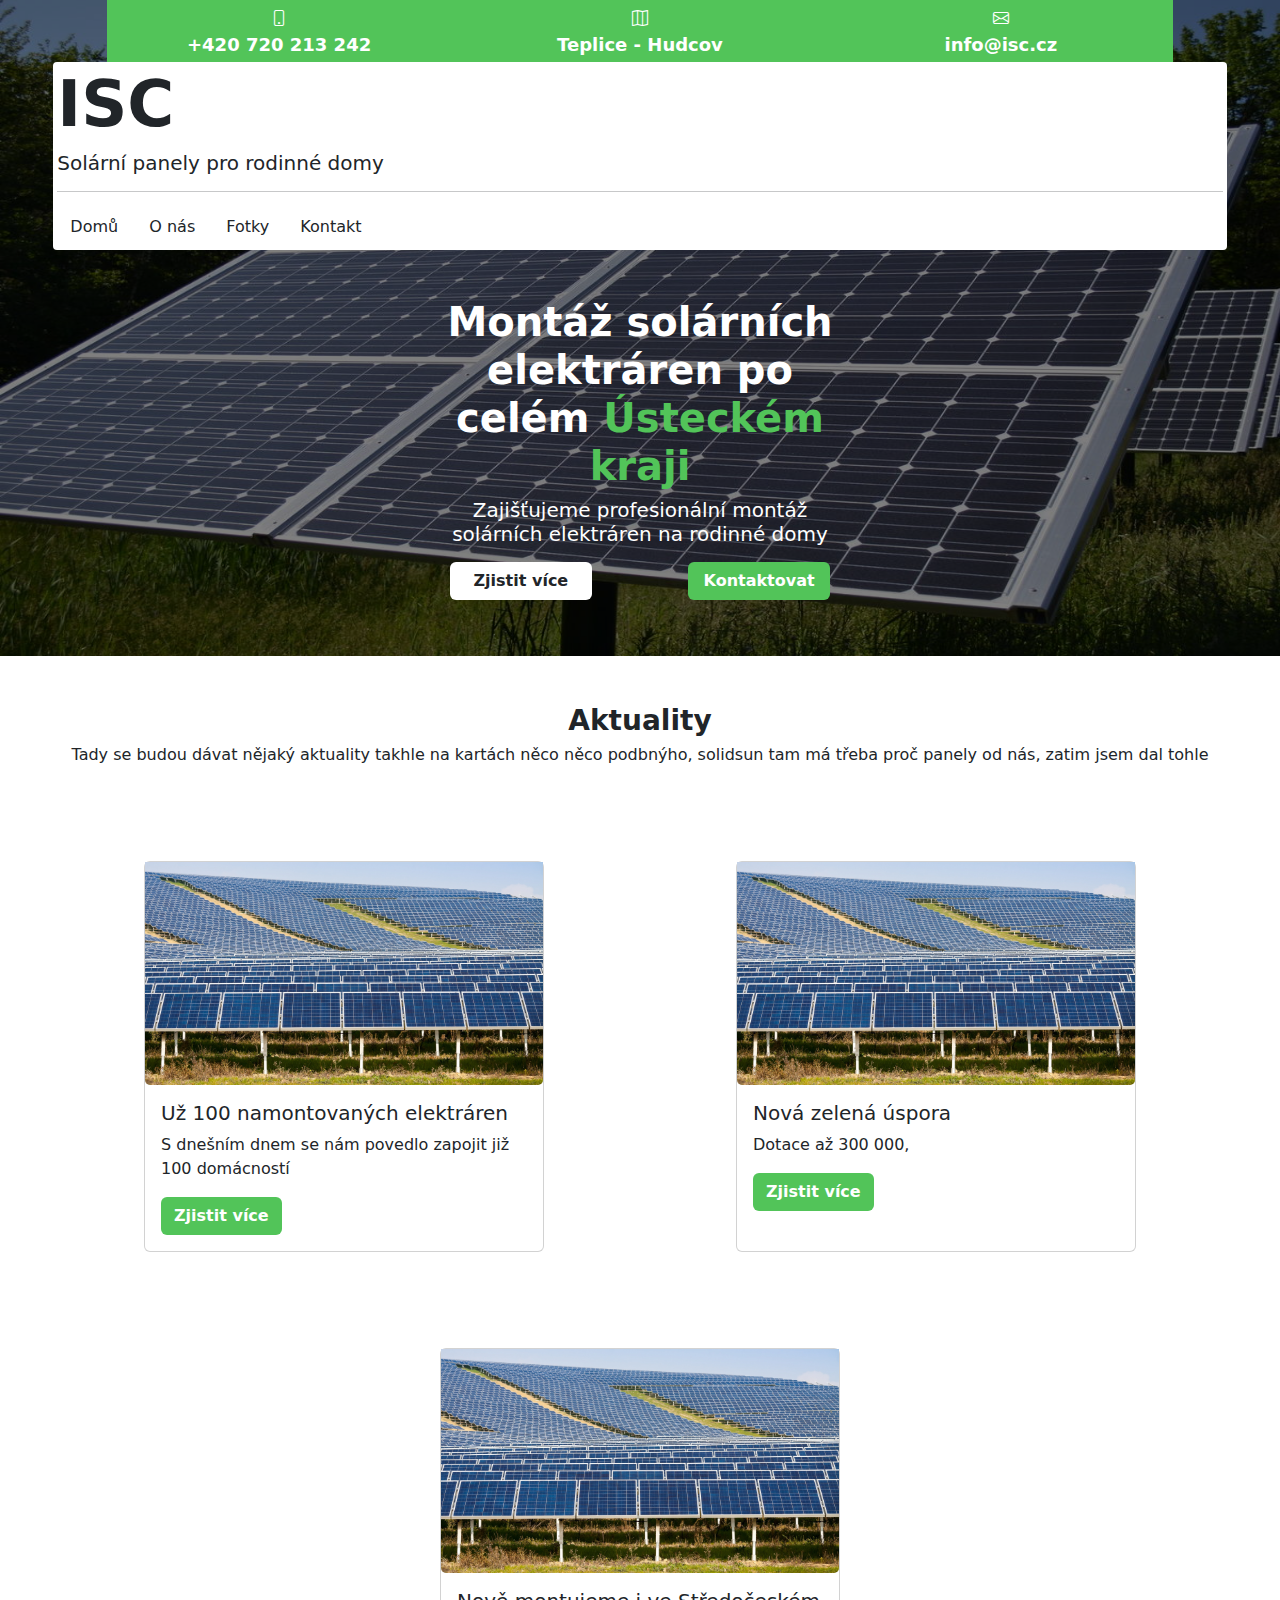
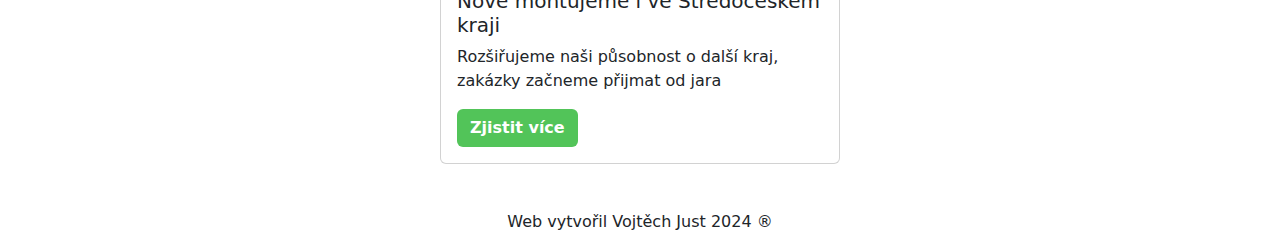
<file: index.html>
<!DOCTYPE html>
<html lang="cz">
   <head>
      <meta charset="UTF-8">
      <meta name="viewport" content="width=device-width, initial-scale=1.00">
      <title>ISC</title>

      <!-- Připojení vlastního CSS souboru -->
      <link rel="stylesheet" href="./styles/style.css">

      <!-- Připojení Bootstrap ikon -->
      <link rel="stylesheet"
         href="https://cdn.jsdelivr.net/npm/bootstrap-icons@1.11.3/font/bootstrap-icons.min.css">

      <!-- Připojení Bootstrap CSS -->
      <link
         href="https://cdn.jsdelivr.net/npm/bootstrap@5.3.3/dist/css/bootstrap.min.css"
         rel="stylesheet"
         integrity="sha384-QWTKZyjpPEjISv5WaRU9OFeRpok6YctnYmDr5pNlyT2bRjXh0JMhjY6hW+ALEwIH"
         crossorigin="anonymous">

      <!-- Připojení Bootstrap JS -->
      <script
         src="https://cdn.jsdelivr.net/npm/bootstrap@5.3.3/dist/js/bootstrap.bundle.min.js"
         integrity="sha384-YvpcrYf0tY3lHB60NNkmXc5s9fDVZLESaAA55NDzOxhy9GkcIdslK1eN7N6jIeHz"
         crossorigin="anonymous"></script>
   </head>
   <body>
      <!-- Sekce s pozadím -->
      <div class="p-0 m-0 pt-0" style="background-image: url('./img/background.jpg');background-repeat:round">
         <div style="background-color: rgba(0, 0, 0, 0.5);">
            <div
               class="d-flex justify-content-center align-items-center flex-column">

               <!-- Kontaktní sekce -->
               <div class="col-xl-10 col-12 p-1 kontakty">
                  <div class="row">
                     <!-- Ikony kontaktů -->
                     <div class="col-4 text-center">
                        <a style="color:white" href="tel:720213242"><i class="bi bi-phone" style="font-size: 1rem;"></i></a>
                     </div>
                     <div class="col-4 text-center">
                        <a style="color:white" href="https://shorturl.at/2teuv"><i class="bi-map" style="font-size: 1rem;"></i></a>
                     </div>
                     <div class="col-4 text-center">
                        <a style="color:white" href="mailto:info@isc.cz"><i class="bi bi-envelope" style="font-size: 1rem;"></i>
                     </div>
                  </div>
                  <div class="row d-md-flex d-none ">
                     <!-- Detaily kontaktů -->
                     <div class="col-4 text-center">
                        <a style="color: white;text-decoration: none;"
                           href="tel:720213242">+420 720 213 242</a>
                     </div>
                     <div class="col-4 text-center">
                        <a style="color: white;text-decoration: none;"
                           href="https://shorturl.at/2teuv">Teplice - Hudcov</a>
                     </div>
                     <div class="col-4 text-center">
                        <a style="color: white;text-decoration: none;"
                           href="mailto:info@isc.cz">info@isc.cz</a>
                     </div>
                  </div>
               </div>

               <!-- Sekce s názvem a navigace-->
               <div class="col-xl-11 col-12 rounded-sm-0 rounded-1 p-1 bg-white">
                  <h1 class="col-6 display-3 fw-bolder">ISC</h1>
                  <h6 class="fs-5">Solární panely pro rodinné domy</h6>
                  <hr>
                  <button class="btn">Domů</button>
                  <button class="btn">O nás</button>
                  <button class="btn">Fotky</button>
                  <button class="btn">Kontakt</button>
               </div>
               <div
                  class="col-md-4 col-10 d-flex flex-column align-items-center">
                  <h1 class="mt-5 fw-bold text-center text-white">Montáž
                     solárních elektráren po celém <span
                        style="color:#52c459">Ústeckém kraji</span> </h1>
                  <h5 class=" text-center text-white">Zajišťujeme profesionální
                     montáž solárních elektráren na rodinné domy</h5>
               </div>
               <div
               class="d-flex col-5 col-lg-8 flex-lg-row mb-5 flex-column align-items-center justify-content-center ">
               <button class="btn col-lg-2 col-12 mx-5 my-2  tlacitko fw-bolder"
                  style="background-color: white;">Zjistit více</button>
               <button
                  class="btn col-lg-2  col-12 mx-5 my-2 tlacitko text-white fw-bolder "
                  style="background-color: #52c459;">Kontaktovat</button>
            </div>
            </div>
         </div>
      </div>

<!--Měnitelná část-->
      <div class="m-5 text-center">
         <h3 class="fw-bold">Aktuality</h3>
         <h6>Tady se budou dávat nějaký aktuality takhle na kartách něco něco podbnýho, solidsun tam má třeba proč panely od nás, zatim jsem dal tohle</h6>
      </div>
      <div class="col-12  d-flex flex-wrap justify-content-evenly">
         <div class="card m-5" style="width: 25rem;">
            <img class="card-img-bottom" src="./img/pozadi.jpg" alt="Card image cap">
            <div class="card-body">
              <h5 class="card-title">Už 100 namontovaných elektráren</h5>
              <p class="card-text">S dnešním dnem se nám povedlo zapojit již 100 domácností</p>
              <a class="btn fw-bold bottom-0" href="#" style="background-color: #52c459; color: white;">Zjistit více</a>
            </div>
          </div>
          <div class="card m-5" style="width: 25rem;">
            <img class="card-img-bottom" src="./img/pozadi.jpg" alt="Card image cap">
            <div class="card-body">
              <h5 class="card-title">Nová zelená úspora</h5>
              <p class="card-text">Dotace až 300 000,</p>
              <a class="btn fw-bold" href="#" style="background-color: #52c459; color: white;">Zjistit více</a>
              
            </div>
          </div>
          <div class="card m-5" style="width: 25rem;" style="width: 25rem;">
            <img class="card-img-bottom" src="./img/pozadi.jpg" alt="Card image cap">
            <div class="card-body">
              <h5 class="card-title">Nově montujeme i ve Středočeském kraji</h5>
              <p class="card-text">Rozšiřujeme naši působnost o další kraj, zakázky začneme přijmat od jara</p>
              <a class="btn fw-bold" href="#" style="background-color: #52c459; color: white;">Zjistit více</a>
            </div>
          </div>
            </div>
          </div>
      </div>
      <div class="w-100 text-center position-relative bottom-0  bottom-0">
            <h6>Web vytvořil Vojtěch Just 2024 ®</h6>
      </div>
   </body>
</html>
</file>
<file: styles/style.css>
body{
  font-family: "Roboto Flex", sans-serif;
}
.kontakty{
  background-color:#52c459;
  font-weight: bold;
  font-size: large;
  color:white;
}
.roboto-thin {
    font-family: "Roboto", sans-serif;
    font-weight: 100;
    font-style: normal;
  }
  
  .roboto-light {
    font-family: "Roboto", sans-serif;
    font-weight: 300;
    font-style: normal;
  }
  
  .roboto-regular {
    font-family: "Roboto", sans-serif;
    font-weight: 400;
    font-style: normal;
  }
  
  .roboto-medium {
    font-family: "Roboto", sans-serif;
    font-weight: 500;
    font-style: normal;
  }
  
  .roboto-bold {
    font-family: "Roboto", sans-serif;
    font-weight: 700;
    font-style: normal;
  }
  
  .roboto-black {
    font-family: "Roboto", sans-serif;
    font-weight: 900;
    font-style: normal;
  }
  
  .roboto-thin-italic {
    font-family: "Roboto", sans-serif;
    font-weight: 100;
    font-style: italic;
  }
  
  .roboto-light-italic {
    font-family: "Roboto", sans-serif;
    font-weight: 300;
    font-style: italic;
  }
  
  .roboto-regular-italic {
    font-family: "Roboto", sans-serif;
    font-weight: 400;
    font-style: italic;
  }
  
  .roboto-medium-italic {
    font-family: "Roboto", sans-serif;
    font-weight: 500;
    font-style: italic;
  }
  
  .roboto-bold-italic {
    font-family: "Roboto", sans-serif;
    font-weight: 700;
    font-style: italic;
  }
  
  .roboto-black-italic {
    font-family: "Roboto", sans-serif;
    font-weight: 900;
    font-style: italic;
  }
</file>
